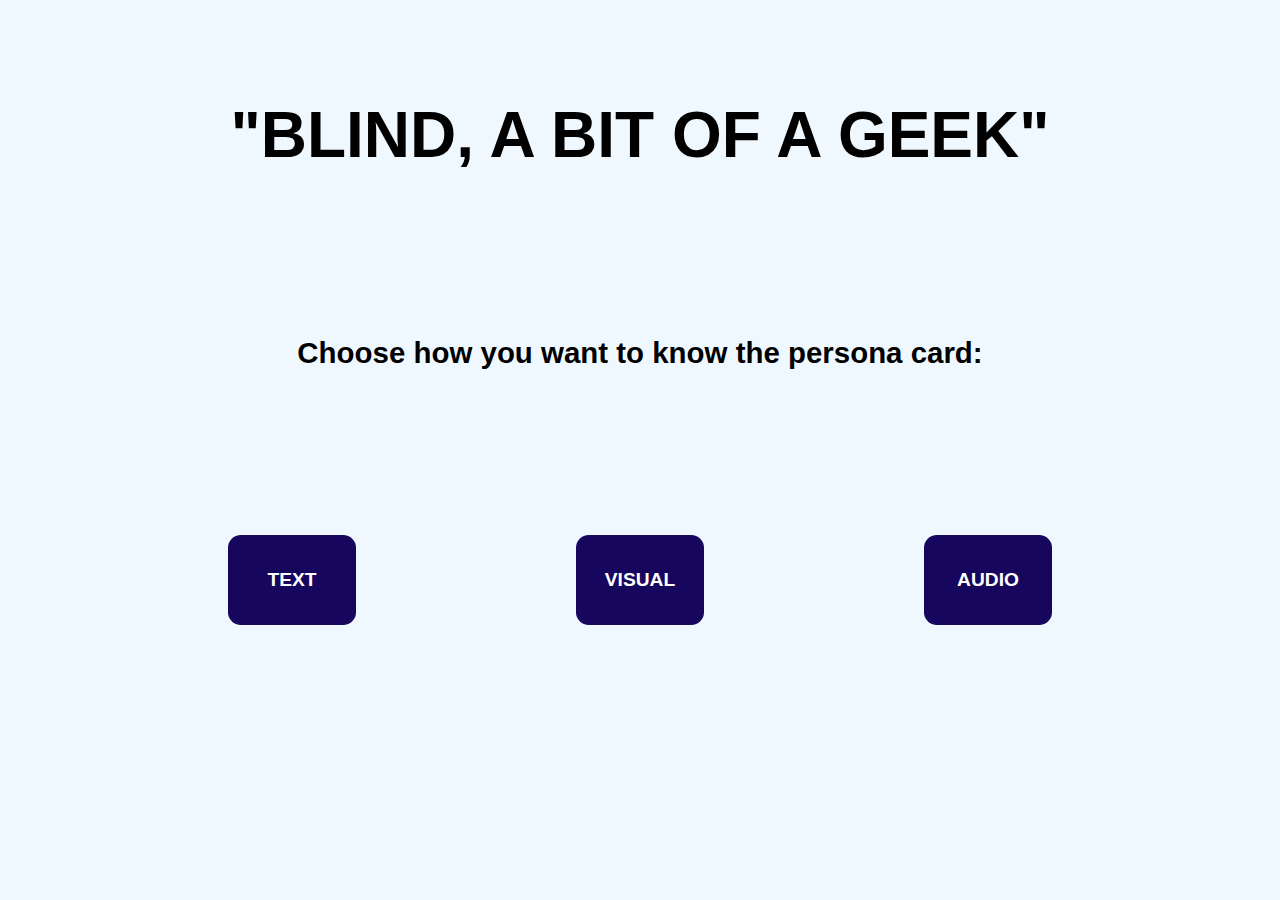
<file: index.html>
<!DOCTYPE html>
<html lang="en">

<head>
    <title>Homepage</title>
    <link rel="stylesheet" href="index.css">
    <meta name="viewport" content="width=device-width, initial-scale=1.0">
</head>

<body>

    <title>"BLIND, A BIT OF A GEEK"</title>

    <h3>Choose how you want to know the persona card:</h3>

    <div class="buttons">
        <div><a href="text.html">TEXT</a></div>
        <div><a href="visual.html">VISUAL</a></div>
        <div><a href="audio.html">AUDIO</a></div>
    </div>

</body>

</html>
</file>
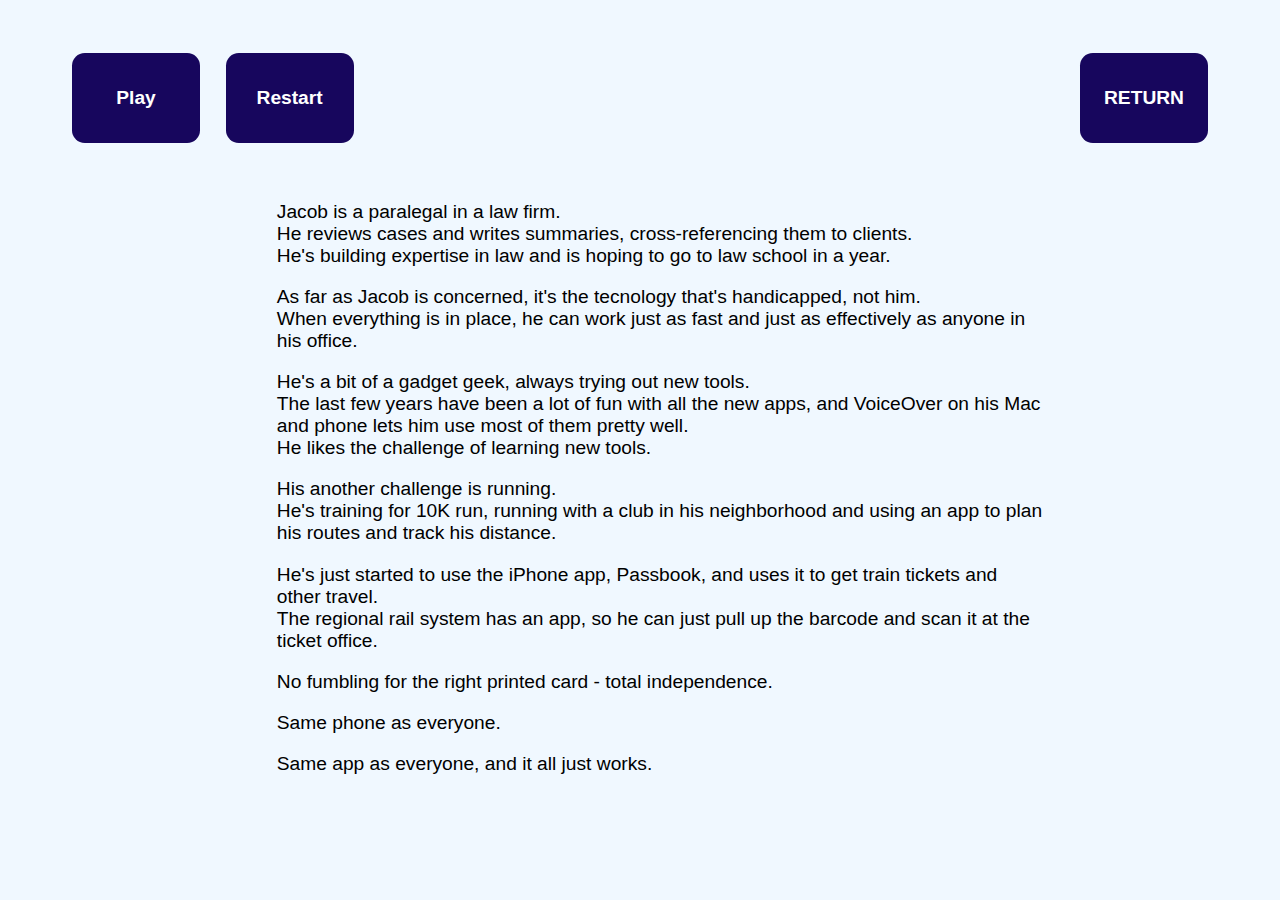
<file: audio.html>
<!DOCTYPE html>
<html lang="en">

<head>
    <title>Homepage</title>
    <link rel="stylesheet" href="index.css">
    <meta name="viewport" content="width=device-width, initial-scale=1.0">
</head>

<body>
    <header><a href="index.html" onclick="stopSpeech()">RETURN</a></header>

    <div onclick="toggleSpeech()" >
        <a id="playStopButton">Play</a>
    </div>

    <div onclick="restartSpeech()" id="restartButton">
        <a>Restart</a>
    </div>

    <article id="textContainer">
        Jacob is a paralegal in a law firm.
        <br>He reviews cases and writes summaries, cross-referencing them to clients.
        <br>He's building expertise in law and is hoping to go to law school in a year.
        <p>As far as Jacob is concerned, it's the tecnology that's handicapped, not him.
        <br>When everything is in place, he can work just as fast and just as effectively as anyone in his office.
        <p>He's a bit of a gadget geek, always trying out new tools.
        <br>The last few years have been a lot of fun with all the new apps, and VoiceOver on his Mac and phone lets him use most of them pretty well.
        <br>He likes the challenge of learning new tools.
        <p>His another challenge is running.
        <br> He's training for 10K run, running with a club in his neighborhood and using an app to plan his routes and track his distance.
        <p> He's just started to use the iPhone app, Passbook, and uses it to get train tickets and other travel.
        <br>The regional rail system has an app, so he can just pull up the barcode and scan it at the ticket office.
        <p> No fumbling for the right printed card - total independence. 
        <p>Same phone as everyone.
        <p>Same app as everyone, and it all just works.
        </article>


        <script src="index.js"></script>
</body>

</html>
</file>
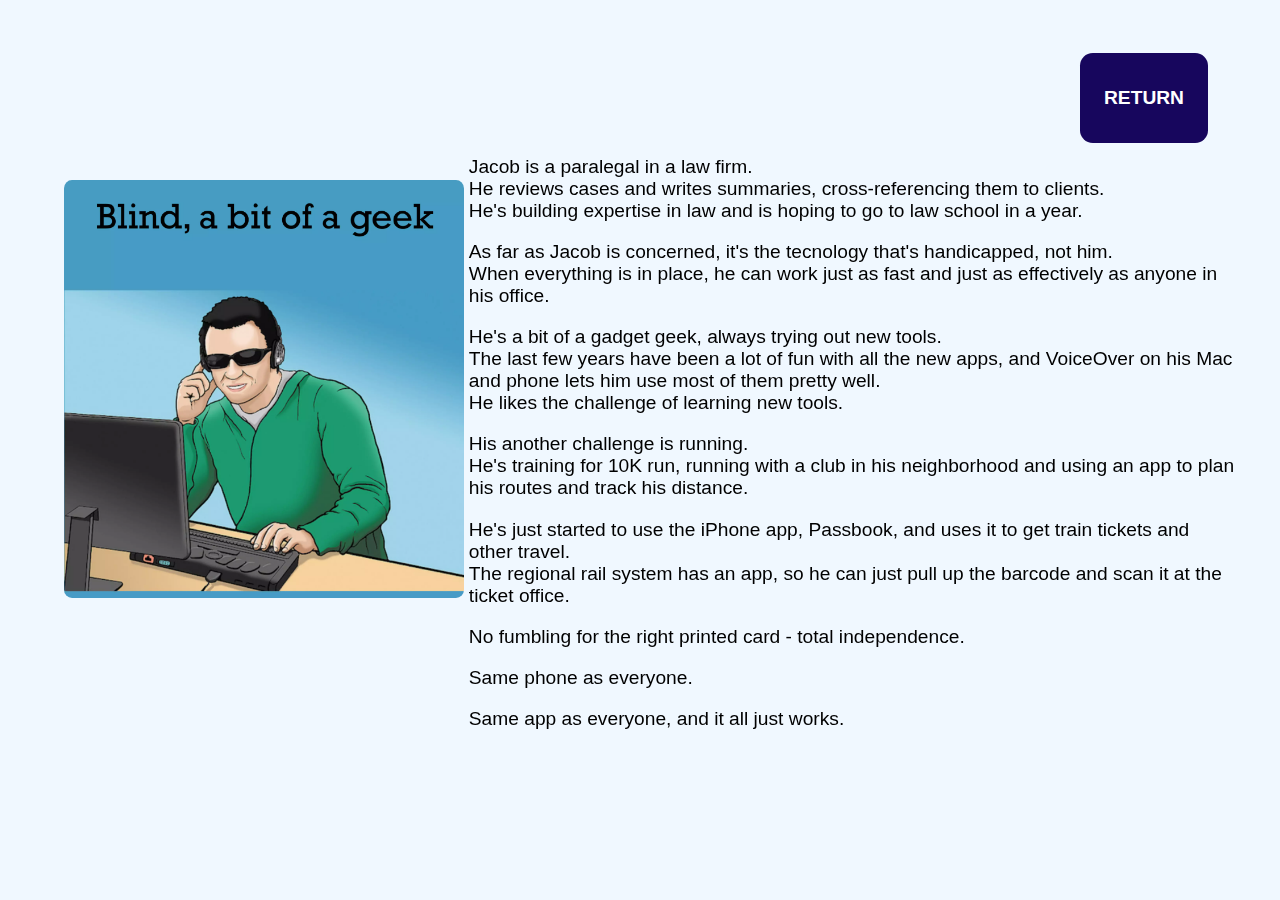
<file: text.html>
<!DOCTYPE html>
<html lang="en">

<head>
    <title>Homepage</title>
    <link rel="stylesheet" href="index.css">
    <meta name="viewport" content="width=device-width, initial-scale=1.0">
</head>

<body>

    <header><a href="index.html">RETURN</a></header>

    <img src="img/persona.png" class="imagem" width="400">

    <text>
        Jacob is a paralegal in a law firm.
        <br>He reviews cases and writes summaries, cross-referencing them to clients.
        <br>He's building expertise in law and is hoping to go to law school in a year.
        <p>As far as Jacob is concerned, it's the tecnology that's handicapped, not him.
        <br>When everything is in place, he can work just as fast and just as effectively as anyone in his office.
        <p>He's a bit of a gadget geek, always trying out new tools.
        <br>The last few years have been a lot of fun with all the new apps, and VoiceOver on his Mac and phone lets him use most of them pretty well.
        <br>He likes the challenge of learning new tools.
        <p>His another challenge is running.
        <br> He's training for 10K run, running with a club in his neighborhood and using an app to plan his routes and track his distance.
        <p> He's just started to use the iPhone app, Passbook, and uses it to get train tickets and other travel.
        <br>The regional rail system has an app, so he can just pull up the barcode and scan it at the ticket office.
        <p> No fumbling for the right printed card - total independence. 
        <p>Same phone as everyone.
        <p>Same app as everyone, and it all just works.
    </text>

</body>

</html>
</file>
<file: index.css>
html {
    position: relative;
    width: 100%;
    height: auto;
    background-color: aliceblue;
    font-family: Arial, Helvetica, sans-serif;
}

header {
    position: relative;
    top: 5vh;
    right: 5vw;
    float: right;
    font-size: 1.5vw;
}

title {
    display: block;
    position: relative;
    text-align: center;
    pointer-events: none;
    font-weight: bold;
    top: 10vh;
    font-size: 5vw;
}

h3 {
    display: block;
    position: relative;
    pointer-events: none;
    text-align: center;
    top: 25vh;
    font-size: 2.3vw;
}

.buttons {
    display: flex;
    position: relative;
    flex-direction: row;
    justify-content: space-evenly;
    top: 40vh;
    font-size: 1.5vw;
}

a {
    display: block;
    position: relative;
    width: 10vw;
    height: 10vh;
    align-content: center;
    text-align: center;
    text-decoration: none;
    font-weight: bold;
    color: white;
    border-radius: 1vw;
    background-color: rgb(23, 6, 93);
    cursor: pointer;
}

#playStopButton{
    display: block;
    position: relative;
    width: 10vw;
    top: 5vh;
    left: 5vw;
    font-size: 1.5vw;
}

#restartButton{
    display: block;
    position: relative;
    width: 10vw;
    bottom: 5vh;
    left: 17vw;
    font-size: 1.5vw;
}

text {
    display: block;
    position: relative;
    width: 60vw;
    left: 35vw;
    top: 15vh;
    pointer-events: none;
    border-radius: 1vw;
    padding: 1vw;
    font-size: 1.5vw;
    font-weight: 450;
}

.imagem{
    display: block;
    position: fixed;
    top: 20vh;
    left: 5vw;
    border-radius: 2%;
}

article {
    display: block;
    position: relative;
    width: 60vw;
    left: 20vw;
    pointer-events: none;
    border-radius: 1vw;
    padding: 1vw;
    font-size: 1.5vw;
    font-weight: lighter;
}



.image-grid img{
    display: inline-block;
    position: relative;
    width: 25vw;
    top: 15vh;
    left: 10vw;
    padding: 1%;
}

.popup {
    display: none;
    position: fixed;
    top: 0;
    left: 0;
    width: 100%;
    height: 100%;
    background-color: rgba(0, 0, 0, 0.8);
    justify-content: center;
    align-items: center;
    z-index: 1000;
}

.popup img {
    max-width: 90%;
    max-height: 90%;
    border: 2px solid white;
    border-radius: 5px;
}

.popup .close-btn {
    position: absolute;
    top: 20px;
    right: 20px;
    font-size: 30px;
    color: white;
    cursor: pointer;
    background: transparent;
    border: none;
}

.image-grid img:hover {
    transform: scale(1.1);
}

.highlight {
    background-color: yellow;
}
</file>
